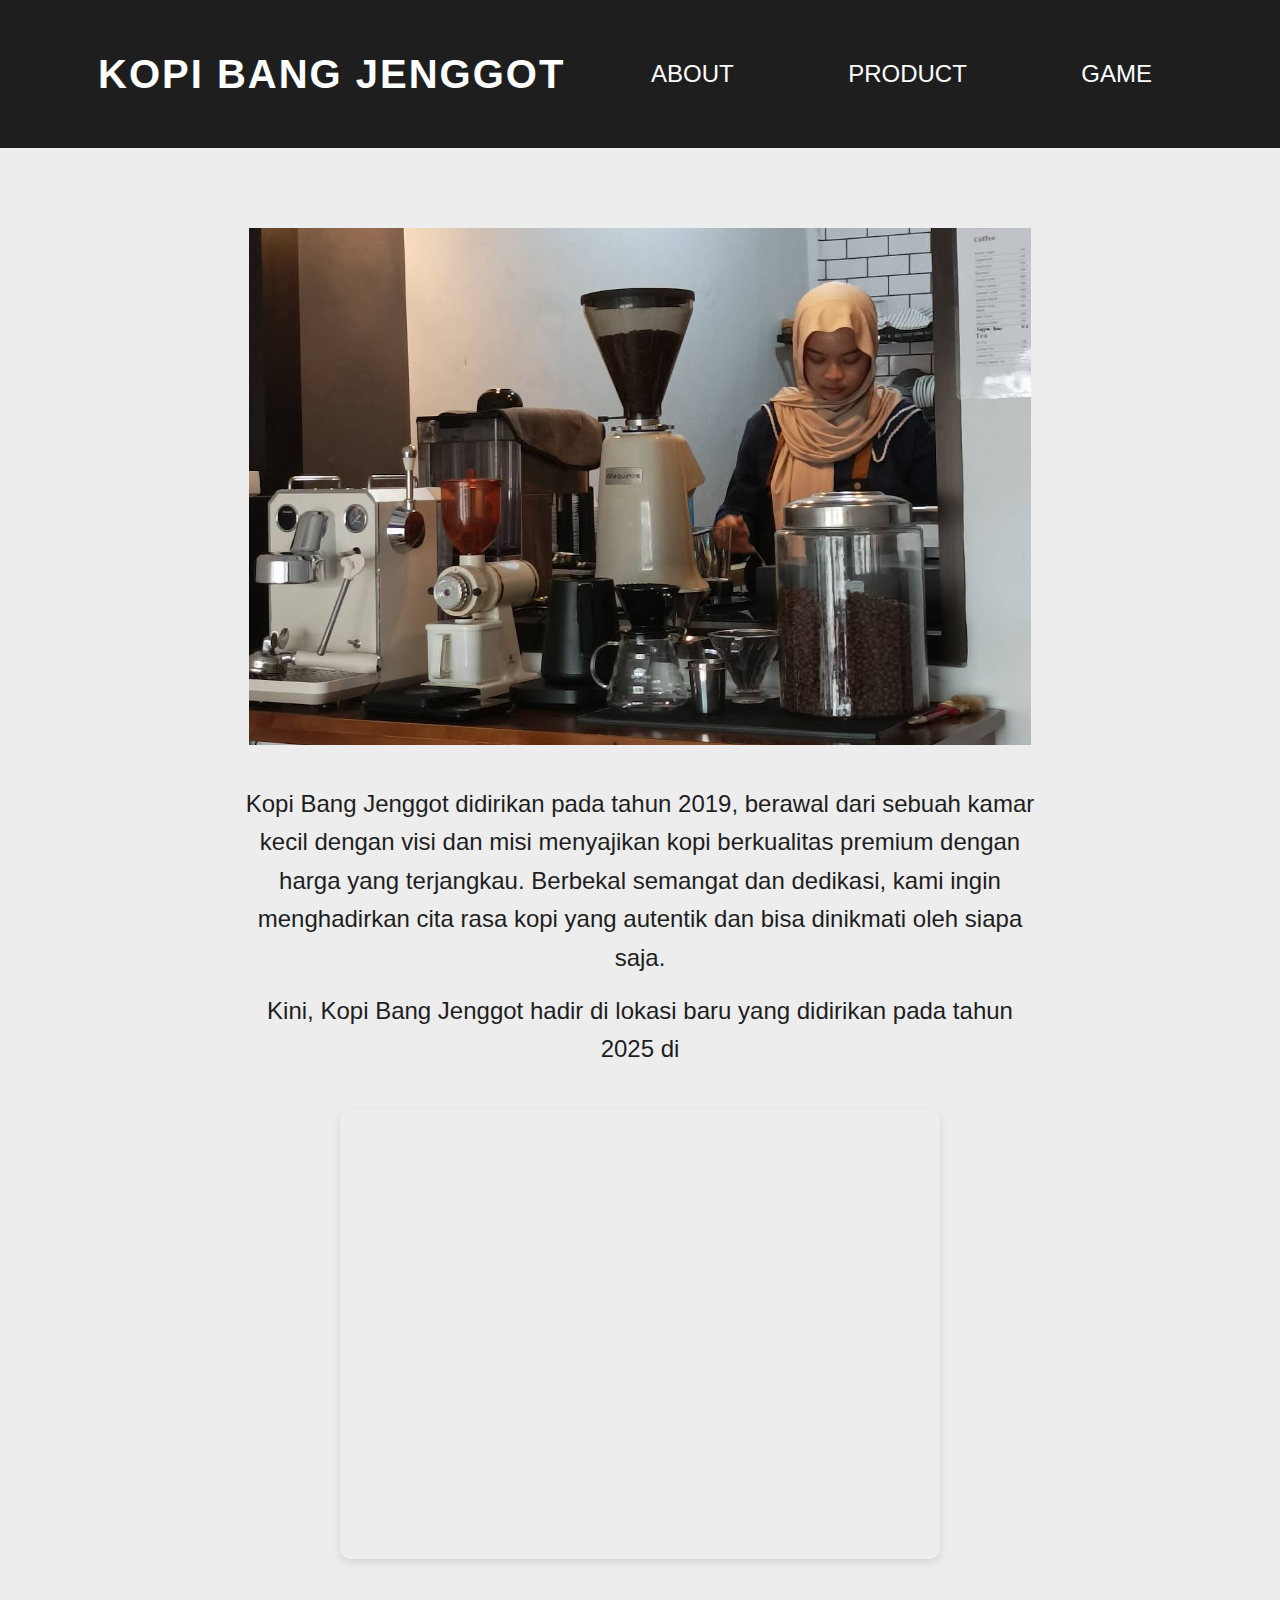
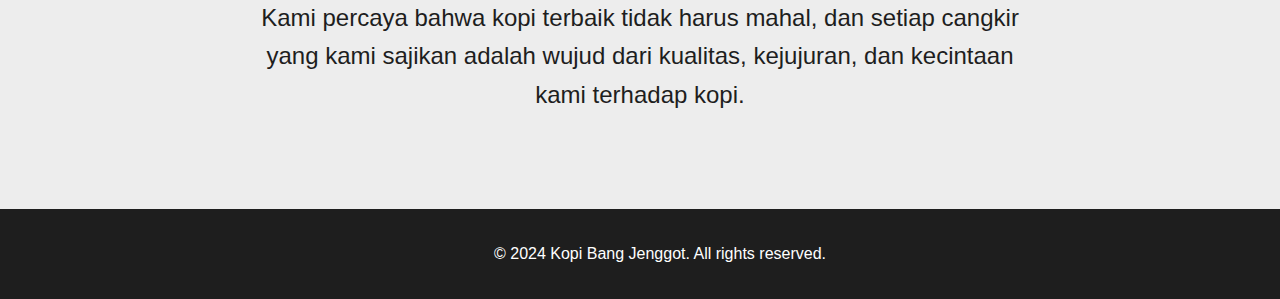
<file: about.html>
<!DOCTYPE html>
<html lang="en">
<head>
  <meta charset="UTF-8" />
  <meta name="viewport" content="width=device-width, initial-scale=1.0" />
  <title>About Kopi Bang Jenggot</title>
  <!-- Import Coolvetica font dari CDN -->
  <link href="https://fonts.cdnfonts.com/css/coolvetica" rel="stylesheet">
  <link rel="stylesheet" href="style.css" />
</head>
<body>
  <div class="header">
    <a href="about.html" class="brand-link">
      <span class="brand">KOPI BANG JENGGOT</span>
    </a>
    <nav>
      <a href="about.html">ABOUT</a>
      <a href="index.html#product">PRODUCT</a>
      <a href="tictactoe.html">GAME</a>
    </nav>
  </div>

  <div id="about" class="about-section">
    <img src="assets/Screenshot 2025-06-15 212558.png" alt="About Us Image" class="about-image">
    <p>Kopi Bang Jenggot didirikan pada tahun 2019, berawal dari sebuah kamar kecil dengan visi dan misi menyajikan kopi berkualitas premium dengan harga yang terjangkau. Berbekal semangat dan dedikasi, kami ingin menghadirkan cita rasa kopi yang autentik dan bisa dinikmati oleh siapa saja.</p>
    <p>Kini, Kopi Bang Jenggot hadir di lokasi baru yang didirikan pada tahun 2025 di </p>
    <iframe src="https://www.google.com/maps/embed?pb=!1m18!1m12!1m3!1d253779.94744820957!2d106.74454553829659!3d-6.353682611200834!2m3!1f0!2f0!3f0!3m2!1i1024!2i768!4f13.1!3m3!1m2!1s0x2e698d006345fce7%3A0x4169855e873eb9b9!2sKedai%20Kopi%20Bang%20Jenggot!5e0!3m2!1sid!2sid!4v1749987950049!5m2!1sid!2sid" width="600" height="450" style="border:0;" allowfullscreen="" loading="lazy" referrerpolicy="no-referrer-when-downgrade" class="map-iframe"></iframe>
    <p>Kami percaya bahwa kopi terbaik tidak harus mahal, dan setiap cangkir yang kami sajikan adalah wujud dari kualitas, kejujuran, dan kecintaan kami terhadap kopi.</p>
  </div>

  <footer>
    <p>&copy; 2024 Kopi Bang Jenggot. All rights reserved.</p>
  </footer>

</body>
</html>
</file>
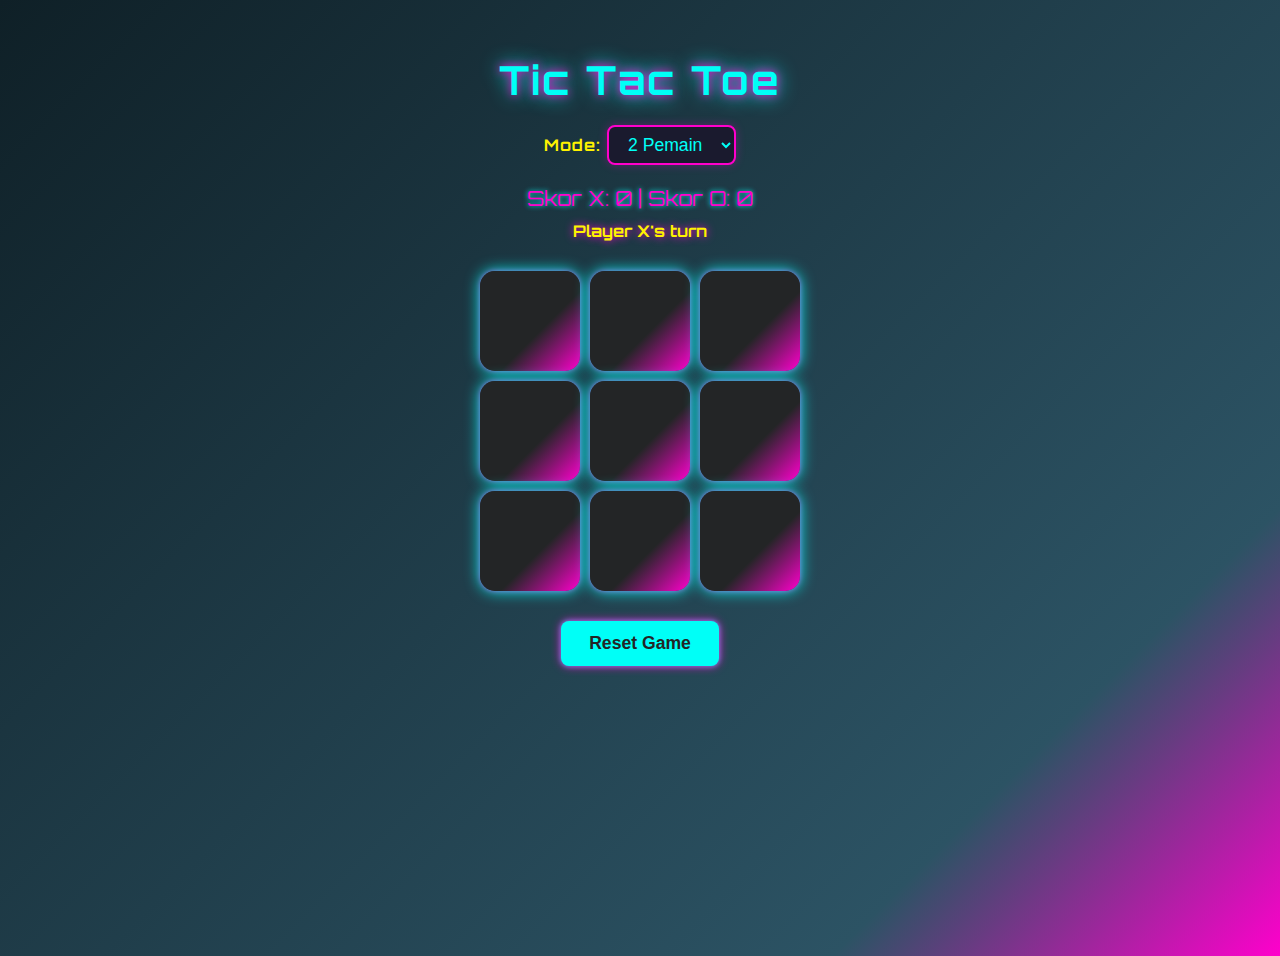
<file: tictactoe.html>
<!DOCTYPE html>
<html lang="en">
<head>
    <meta charset="UTF-8" />
    <meta name="viewport" content="width=device-width, initial-scale=1.0"/>
    <title>Tic Tac Toe</title>
    <style>
        body {
            font-family: 'Orbitron', Arial, sans-serif;
            background: linear-gradient(135deg, #0f2027, #2c5364 80%, #ff00cc 100%);
            color: #fff;
            text-align: center;
            padding: 20px;
            min-height: 100vh;
        }
        h1 {
            margin-bottom: 10px;
            font-size: 2.5rem;
            letter-spacing: 2px;
            color: #00fff7;
            text-shadow: 0 0 10px #ff00cc, 0 0 20px #00fff7;
        }
        .scoreboard {
            margin: 10px 0;
            font-size: 1.3rem;
            color: #ff00cc;
            text-shadow: 0 0 5px #00fff7;
        }
        #modeSelect {
            margin: 10px 0;
            font-size: 1.1rem;
            padding: 7px 15px;
            background: #1a1a2e;
            color: #00fff7;
            border: 2px solid #ff00cc;
            border-radius: 8px;
            outline: none;
            box-shadow: 0 0 10px #ff00cc44;
        }
        #status {
            margin: 10px 0;
            font-weight: bold;
            color: #fff200;
            text-shadow: 0 0 8px #ff00cc;
        }
        .board {
            display: grid;
            grid-template-columns: repeat(3, 100px);
            grid-template-rows: repeat(3, 100px);
            gap: 10px;
            justify-content: center;
            margin: 30px 0 20px 0;
        }
        .cell {
            background: linear-gradient(135deg, #232526 60%, #ff00cc 100%);
            display: flex;
            align-items: center;
            justify-content: center;
            font-size: 2.5rem;
            cursor: pointer;
            border-radius: 15px;
            box-shadow: 0 0 15px #00fff7, 0 0 5px #ff00cc;
            user-select: none;
            color: #fff200;
            font-weight: bold;
            transition: background 0.2s, color 0.2s, box-shadow 0.2s;
        }
        .cell:hover {
            background: #ff00cc;
            color: #00fff7;
            box-shadow: 0 0 20px #ff00cc, 0 0 10px #00fff7;
        }
        #resetBtn {
            margin-top: 10px;
            padding: 12px 28px;
            font-size: 1.1rem;
            cursor: pointer;
            background: #00fff7;
            color: #232526;
            border: none;
            border-radius: 8px;
            font-weight: bold;
            box-shadow: 0 0 10px #ff00cc, 0 0 5px #00fff7;
            transition: background 0.2s, color 0.2s;
        }
        #resetBtn:hover {
            background: #ff00cc;
            color: #fff200;
        }
        label {
            color: #fff200;
            font-weight: bold;
            letter-spacing: 1px;
        }
        select option {
            background: #232526;
            color: #00fff7;
        }
    </style>
    <link href="https://fonts.googleapis.com/css2?family=Orbitron:wght@500;700&display=swap" rel="stylesheet">
</head>
<body>
    <h1>Tic Tac Toe</h1>
    <div>
        <label for="modeSelect">Mode: </label>
        <select id="modeSelect">
            <option value="2p">2 Pemain</option>
            <option value="ai">Lawan AI</option>
        </select>
    </div>
    <div class="scoreboard">
        Skor X: <span id="scoreX">0</span> | Skor O: <span id="scoreO">0</span>
    </div>
    <div id="status">Player X's turn</div>
    <div class="board" id="board"></div>
    <button id="resetBtn">Reset Game</button>
    <script>
        const board = document.getElementById("board");
        const statusText = document.getElementById("status");
        const resetBtn = document.getElementById("resetBtn");
        const modeSelect = document.getElementById("modeSelect");
        const scoreXEl = document.getElementById("scoreX");
        const scoreOEl = document.getElementById("scoreO");

        let currentPlayer = "X";
        let gameBoard = Array(9).fill("");
        let gameActive = true;
        let mode = "2p";
        let scoreX = 0;
        let scoreO = 0;

        const winConditions = [
            [0,1,2], [3,4,5], [6,7,8],
            [0,3,6], [1,4,7], [2,5,8],
            [0,4,8], [2,4,6],
        ];

        modeSelect.addEventListener("change", () => {
            mode = modeSelect.value;
            resetGame(true);
        });

        function renderBoard() {
            board.innerHTML = "";
            gameBoard.forEach((val, i) => {
                const cell = document.createElement("div");
                cell.classList.add("cell");
                cell.dataset.index = i;
                cell.textContent = val;
                cell.addEventListener("click", handleClick);
                board.appendChild(cell);
            });
        }

        function handleClick(e) {
            const index = e.target.dataset.index;
            if (gameBoard[index] || !gameActive) return;
            gameBoard[index] = currentPlayer;
            e.target.textContent = currentPlayer;
            checkWinner();
            if (gameActive) {
                currentPlayer = currentPlayer === "X" ? "O" : "X";
                statusText.textContent = `Player ${currentPlayer}'s turn`;
                if (mode === "ai" && currentPlayer === "O") {
                    setTimeout(aiMove, 500); // AI delay
                }
            }
        }

        function aiMove() {
            let empty = gameBoard.map((val, i) => val === "" ? i : null).filter(v => v !== null);
            if (empty.length === 0) return;
            let move = empty[Math.floor(Math.random() * empty.length)];
            gameBoard[move] = "O";
            renderBoard();
            checkWinner();
            if (gameActive) {
                currentPlayer = "X";
                statusText.textContent = `Player ${currentPlayer}'s turn`;
            }
        }

        function checkWinner() {
            for (let [a, b, c] of winConditions) {
                if (gameBoard[a] && gameBoard[a] === gameBoard[b] && gameBoard[a] === gameBoard[c]) {
                    gameActive = false;
                    statusText.textContent = `Player ${gameBoard[a]} wins!`;
                    updateScore(gameBoard[a]);
                    return;
                }
            }
            if (!gameBoard.includes("")) {
                gameActive = false;
                statusText.textContent = "It's a draw!";
            }
        }

        function updateScore(winner) {
            if (winner === "X") {
                scoreX++;
                scoreXEl.textContent = scoreX;
            } else if (winner === "O") {
                scoreO++;
                scoreOEl.textContent = scoreO;
            }
        }

        function resetGame(resetScore = false) {
            gameBoard = Array(9).fill("");
            currentPlayer = "X";
            gameActive = true;
            statusText.textContent = `Player ${currentPlayer}'s turn`;
            if (resetScore) {
                scoreX = 0;
                scoreO = 0;
                scoreXEl.textContent = "0";
                scoreOEl.textContent = "0";
            }
            renderBoard();
        }

        resetBtn.addEventListener("click", () => resetGame());
        renderBoard();
    </script>
</body>
</html>
</file>
<file: style.css>
body {
    font-family: 'Coolvetica', Arial, sans-serif;
    background: #ededed;
    margin: 0;
    padding: 0;
    overflow-x: hidden;
    display: flex; /* Enable flexbox for body */
    flex-direction: column; /* Arrange children in a column */
    min-height: 100vh; /* Make body at least viewport height */
}

.header {
    background: #1e1e1e;
    color: #fff;
    display: flex;
    align-items: center;
    justify-content: space-between;
    padding: 24px 48px;
    height: 100px; /* Adjust height for landscape */
}
.brand {
    font-family: 'Coolvetica', Arial, sans-serif;
    font-size: 2.5rem;
    letter-spacing: 2px;
    font-weight: bold;
    padding-left: 50px;
}

.brand-link {
    text-decoration: none;
    color: inherit; /* Inherit color from parent (.header) */
}

nav a {
    color: #fff;
    text-decoration: none;
    margin: 0 30px;
    font-family: 'Coolvetica', Arial, sans-serif;
    font-size: 1.5rem;
    font-weight: 400;
    transition: color 0.2s;
    padding-right: 50px;
}
nav a:hover {
    color: #f7d13c;
}

.main-content {
    position: relative;
    background: #ededed;
    min-height: calc(100vh - 100px); /* Adjust height for header */
    display: flex;
    flex-direction: column;
    align-items: center;
    padding: 60px 0 20px 0; /* Add top padding to push content down */
    overflow: hidden;
    flex-grow: 1; /* Allow main content to grow and push footer down */
}

.product-container {
    display: flex;
    gap: 30px;
    justify-content: center;
    align-items: center;
    flex-wrap: wrap;
    z-index: 1;
}

.product-box {
    background: #e0e0e0;
    border-radius: 15px;
    padding: 20px;
    display: flex;
    flex-direction: column;
    align-items: center;
    box-shadow: 0 4px 8px rgba(0, 0, 0, 0.1);
    width: 400px; /* Adjust as needed */
    height: 500px;
    justify-content: space-between;
    position: relative;
}

.product-image {
    width: 350px;
    height: 350px;
    object-fit: cover;
    margin-bottom: 10px;
}

.order-button {
    width: 250px;
    font-family: 'Coolvetica', Arial, sans-serif;
    font-size: 1.8rem;
    background: #1e1e1e;
    color: #fff;
    border-radius: 10px;
    padding: 15px 0;
    font-weight: bold;
    box-shadow: 0 4px 8px rgba(0, 0, 0, 0.2);
    transition: background 0.2s, color 0.2s;
    display: block; /* Make it block-level to take full width */
    text-decoration: none; /* Remove underline */
    text-align: center; /* Center the text */
}

.order-button:hover {
    background: #f7d13c;
    color: #1e1e1e;
}

.order-text-image {
    display: none; /* Hide the old image */
}

/* Remove old styles */
.lemon,
.lemon-left,
.lemon-right,
.product-info,
.product-title,
.ocean-blue,
.price,
.ocean-shadow,
.drink,
.product-desc,
.breeze-main,
.breeze-sub,
.breeze-fade,
.order-row,
.arrow,
.order-btn {
    display: none; /* Hide old elements */
}

.menu-title {
    font-family: 'Coolvetica', Arial, sans-serif;
    font-size: 4rem;
    color: #1e1e1e;
    font-weight: bold;
    margin-bottom: 80px; /* Increased spacing below the text */
    text-align: center;
    width: 100%;
    z-index: 1;
    opacity: 0.25; /* Set opacity to 25% */
}

.about-section {
    background: #ededed; /* Changed from black to light grey for separation */
    color: #1e1e1e;
    padding: 80px 40px;
    text-align: center;
    flex-grow: 1; /* Allow about section to grow and push footer down */
}

.about-image {
    max-width: 100%; /* Ensure image is responsive */
    height: auto;
    display: block;
    margin: 0 auto 40px auto; /* Center image and add bottom spacing */
}

.about-section h2 {
    font-family: 'Coolvetica Condensed', 'Coolvetica', Arial, sans-serif;
    font-size: 3.5rem;
    margin-bottom: 20px;
    letter-spacing: 2px;
}

.about-section p {
    font-family: 'Coolvetica Condensed', 'Coolvetica', Arial, sans-serif;
    font-size: 1.5rem;
    line-height: 1.6;
    max-width: 800px;
    margin: 0 auto 15px auto;
}

.map-iframe {
    max-width: 100%;
    height: 450px; /* Maintain a consistent height */
    display: block;
    margin: 40px auto; /* Add top and bottom spacing and center horizontally */
    border-radius: 10px; /* Optional: add some rounded corners */
    box-shadow: 0 4px 8px rgba(0, 0, 0, 0.1); /* Optional: add a subtle shadow */
}

footer {
    background: #1e1e1e;
    color: #fff;
    text-align: center;
    padding: 20px;
    font-family: 'Coolvetica', Arial, sans-serif;
    font-size: 1rem;
    width: 100%; /* Ensure footer takes full width */
}
</file>
